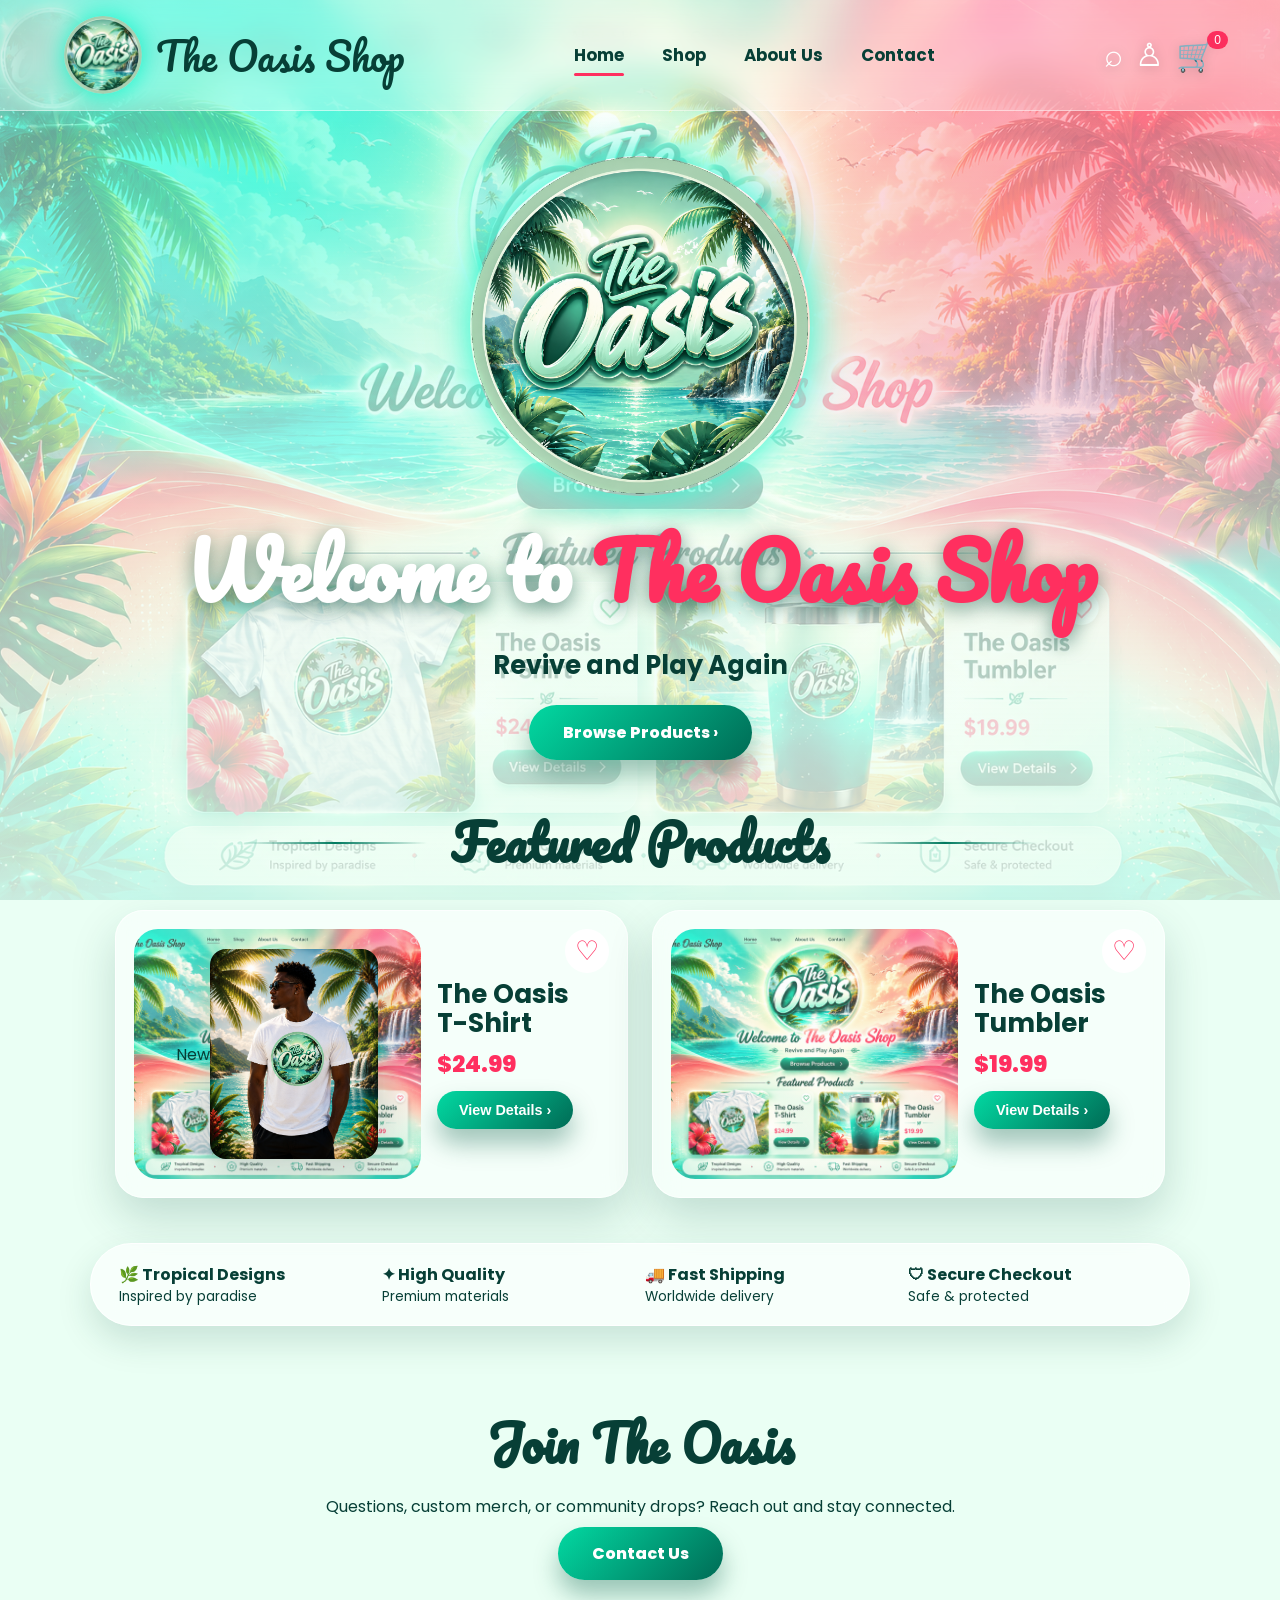
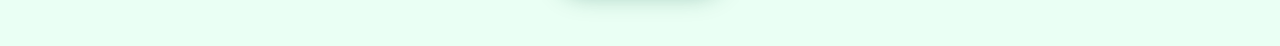
<file: index.html>
<!DOCTYPE html>
<html lang="en">
<head>
  <meta charset="UTF-8" />
  <meta name="viewport" content="width=device-width, initial-scale=1.0" />
  <title>The Oasis Shop</title>
  <link rel="stylesheet" href="style.css" />
  <link rel="preconnect" href="https://fonts.googleapis.com">
  <link rel="preconnect" href="https://fonts.gstatic.com" crossorigin>
  <link href="https://fonts.googleapis.com/css2?family=Pacifico&family=Poppins:wght@400;600;700;800&display=swap" rel="stylesheet">
</head>
<body>
  <div class="animated-bg"></div>
  <header class="navbar">
    <a class="brand" href="#home">
      <img src="oasis-logo.png" alt="The Oasis logo" />
      <span>The Oasis Shop</span>
    </a>
    <nav>
      <a class="active" href="#home">Home</a>
      <a href="#shop">Shop</a>
      <a href="#about">About Us</a>
      <a
  href="https://discord.gg/x7P8UfMB"
  target="_blank"
  rel="noopener noreferrer">
  Contact
</a>
    </nav>
    <div class="icons">
      <button aria-label="Search" id="searchBtn">⌕</button>
      <button aria-label="Account">♙</button>
      <button aria-label="Cart" class="cart-btn">🛒<span id="cartCount">0</span></button>
    </div>
  </header>

  <main id="home" class="hero">
    <div class="hero-logo reveal">
      <img src="oasis-logo.png" alt="The Oasis" />
    </div>
    <h1 class="reveal">Welcome to <span>The Oasis Shop</span></h1>
    <p class="tagline reveal">Revive and Play Again</p>
    <a class="primary-btn reveal" href="#shop">Browse Products <b>›</b></a>
  </main>

  <section id="shop" class="section reveal">
    <div class="title-line"><span></span><h2>Featured Products</h2><span></span></div>
    <div class="products">
      <article class="card">
        <button class="heart">♡</button>
        <div class="product-img shirt">
          <span class="sale">New</span>
          <img
            src="oasis-tshirt-model.png"
            alt="The Oasis T-Shirt"
            class="product-photo"
          />
        </div>
        <div class="card-info">
          <h3>The Oasis<br>T-Shirt</h3>
          <p class="price">$24.99</p>
          <button class="details" data-product="The Oasis T-Shirt">View Details ›</button>
        </div>
      </article>
      <article class="card">
        <button class="heart">♡</button>
        <div class="product-img tumbler"></div>
        <div class="card-info">
          <h3>The Oasis<br>Tumbler</h3>
          <p class="price">$19.99</p>
          <button class="details" data-product="The Oasis Tumbler">View Details ›</button>
        </div>
      </article>
    </div>
  </section>

  <section id="about" class="perks reveal">
    <div><strong>🌿 Tropical Designs</strong><p>Inspired by paradise</p></div>
    <div><strong>✦ High Quality</strong><p>Premium materials</p></div>
    <div><strong>🚚 Fast Shipping</strong><p>Worldwide delivery</p></div>
    <div><strong>🛡 Secure Checkout</strong><p>Safe & protected</p></div>
  </section>

  <section id="contact" class="contact reveal">
    <h2>Join The Oasis</h2>
    <p>Questions, custom merch, or community drops? Reach out and stay connected.</p>
<a
  href="https://discord.gg/x7P8UfMB"
  target="_blank"
  rel="noopener noreferrer"
  class="primary-btn magnetic">
  Contact Us
</a>  </section>

  <div class="modal" id="modal">
    <div class="modal-card">
      <button class="close" id="closeModal">×</button>
      <h2 id="modalTitle">Product</h2>
      <p>Fresh tropical Oasis merch with mint, crimson, and paradise energy.</p>
      <button class="primary-btn" id="addCart">Add to Cart</button>
    </div>
  </div>

  <script src="script.js"></script>
</body>
</html>
</file>
<file: style.css>
:root {
  --mint: #00f5c8;
  --deep-mint: #007a5f;
  --crimson: #ff2f5f;
  --cream: #fff9e9;
  --ink: #073f36;
}
* { box-sizing: border-box; margin: 0; padding: 0; }
html { scroll-behavior: smooth; }
body {
  min-height: 100vh;
  font-family: Poppins, sans-serif;
  color: var(--ink);
  overflow-x: hidden;
  background: #eafff4;
}
.animated-bg {
  position: fixed;
  inset: 0;
  z-index: -3;
  background: linear-gradient(120deg, #00f5c8, #fff9e9, #ff2f5f, #79ffe4, #fff2d8);
  background-size: 400% 400%;
  animation: gradientMove 12s ease infinite;
}
body::before {
  content: "";
  position: fixed;
  inset: 0;
  z-index: -2;
  background:
    radial-gradient(circle at 20% 20%, rgba(0,245,200,.65), transparent 28%),
    radial-gradient(circle at 85% 25%, rgba(255,47,95,.55), transparent 30%),
    linear-gradient(rgba(255,255,255,.35), rgba(255,255,255,.3)),
    url('oasis-design-reference.png') center/cover no-repeat;
  filter: saturate(1.15);
}
body::after {
  content: "";
  position: fixed;
  inset: 0;
  z-index: -1;
  background: linear-gradient(to bottom, rgba(255,255,255,.15), rgba(235,255,244,.8));
}
@keyframes gradientMove { 0%{background-position:0% 50%} 50%{background-position:100% 50%} 100%{background-position:0% 50%} }
.navbar {
  position: sticky;
  top: 0;
  z-index: 10;
  display: flex;
  align-items: center;
  justify-content: space-between;
  gap: 25px;
  padding: 16px 5vw;
  background: rgba(255,255,255,.28);
  backdrop-filter: blur(16px);
  border-bottom: 1px solid rgba(255,255,255,.45);
}
.brand { display: flex; align-items: center; gap: 14px; text-decoration: none; color: var(--ink); }
.brand img { width: 78px; height: 78px; object-fit: cover; border-radius: 50%; box-shadow: 0 0 24px rgba(0,245,200,.9); }
.brand span, h1, h2 { font-family: Pacifico, cursive; }
.brand span { font-size: clamp(1.5rem, 3vw, 2.5rem); }
nav { display: flex; gap: 38px; }
nav a { color: var(--ink); text-decoration: none; font-weight: 700; font-size: 1.05rem; position: relative; }
nav a::after { content:""; position:absolute; left:0; bottom:-8px; width:0; height:3px; border-radius:99px; background: var(--crimson); transition:.25s; }
nav a:hover::after, nav a.active::after { width:100%; }
.icons { display:flex; gap:12px; align-items:center; }
.icons button { border:0; background:transparent; font-size:2rem; color:white; text-shadow:0 2px 12px rgba(0,0,0,.25); cursor:pointer; transition:.25s; }
.icons button:hover { transform: translateY(-3px) scale(1.08); }
.cart-btn { position:relative; }
.cart-btn span { position:absolute; top:-5px; right:-12px; background:var(--crimson); color:white; font-size:.75rem; padding:2px 7px; border-radius:99px; }
.hero { min-height: 72vh; text-align:center; display:flex; flex-direction:column; align-items:center; justify-content:center; padding:45px 20px 20px; }
.hero-logo img { width:min(340px, 70vw); height:min(340px, 70vw); object-fit:cover; border-radius:50%; box-shadow:0 0 45px rgba(0,245,200,.95), 0 0 80px rgba(255,255,255,.7); animation: float 4s ease-in-out infinite; }
@keyframes float { 50% { transform: translateY(-14px); } }
h1 { font-size: clamp(2.4rem, 6vw, 5rem); color:white; text-shadow:0 5px 20px rgba(0,72,55,.6); }
h1 span, .price { color: var(--crimson); }
.tagline { font-size: clamp(1.1rem, 2.2vw, 1.6rem); font-weight:700; margin: 8px 0 20px; }
.primary-btn, .details {
  border:0;
  border-radius: 999px;
  padding: 15px 34px;
  color: white;
  font-weight: 800;
  font-size: 1rem;
  cursor:pointer;
  text-decoration:none;
  background: linear-gradient(135deg, #02d9a2, #006b55);
  box-shadow: 0 15px 25px rgba(0,88,65,.35);
  transition: .25s;
}
.primary-btn:hover, .details:hover { transform: translateY(-4px); box-shadow:0 20px 38px rgba(255,47,95,.3); background:linear-gradient(135deg, var(--crimson), #00866b); }
.section { padding: 20px 5vw; }
.title-line { display:flex; align-items:center; justify-content:center; gap:24px; margin-bottom:25px; }
.title-line span { width: 16%; height:2px; background:linear-gradient(90deg, transparent, var(--deep-mint), transparent); }
h2 { font-size: clamp(2rem, 4vw, 3rem); }
.products { display:grid; grid-template-columns:repeat(2, minmax(280px, 1fr)); gap:24px; max-width:1050px; margin:auto; }
.card { position:relative; display:grid; grid-template-columns:1.25fr .75fr; gap:16px; padding:18px; border-radius:28px; background:rgba(255,255,255,.52); border:1px solid rgba(255,255,255,.7); box-shadow:0 20px 45px rgba(0,68,55,.18); backdrop-filter:blur(12px); transition:.25s; }
.card:hover { transform: translateY(-8px); box-shadow:0 25px 55px rgba(0,68,55,.28); }
.heart { position:absolute; right:18px; top:18px; width:44px; height:44px; border-radius:50%; border:0; background:white; color:var(--crimson); font-size:1.7rem; cursor:pointer; }
.heart.liked { background: var(--crimson); color:white; }

.product-img {
  position: relative;
  min-height: 240px;
  border-radius: 22px;
  overflow: hidden;
  display: flex;
  align-items: center;
  justify-content: center;
  background: linear-gradient(
      rgba(255,255,255,.12),
      rgba(255,255,255,.12)
    ),
    url('oasis-design-reference.png') center/cover no-repeat;
}

.shirt {
  background-image: linear-gradient(
      rgba(255,255,255,.12),
      rgba(255,255,255,.12)
    ),
    url('oasis-design-reference.png');
}

.product-photo {
  width: 68%;
  max-width: 180px;
  height: auto;
  object-fit: contain;
  object-position: center;
  position: relative;
  z-index: 2;
  transition: transform .35s ease;
}

.card:hover .product-photo {
  transform: scale(1.05);
}

.tumbler { background-image: linear-gradient(rgba(0,245,200,.15), rgba(0,70,55,.2)), url('oasis-design-reference.png'); }
.card-info { display:flex; flex-direction:column; justify-content:center; align-items:flex-start; gap:14px; }
h3 { font-size:1.65rem; line-height:1.1; }
.price { font-weight:800; font-size:1.45rem; }
.details { padding:11px 22px; font-size:.9rem; }
.perks { margin: 25px auto; max-width:1100px; display:grid; grid-template-columns:repeat(4,1fr); gap:10px; padding:18px 28px; border-radius:999px; background:rgba(255,255,255,.62); border:1px solid rgba(255,255,255,.85); backdrop-filter:blur(12px); box-shadow:0 15px 35px rgba(0,68,55,.15); }
.perks p { font-size:.85rem; }
.contact { text-align:center; padding:50px 20px 80px; }
.contact p { margin:8px auto 22px; max-width:650px; }
.modal { position:fixed; inset:0; display:none; place-items:center; background:rgba(0,45,38,.55); z-index:99; padding:20px; }
.modal.show { display:grid; }
.modal-card { position:relative; max-width:420px; padding:34px; border-radius:28px; background:white; text-align:center; box-shadow:0 30px 80px rgba(0,0,0,.35); }
.close { position:absolute; right:18px; top:12px; border:0; background:transparent; font-size:2rem; cursor:pointer; }
.reveal { opacity:0; transform:translateY(24px); transition:.75s ease; }
.reveal.visible { opacity:1; transform:none; }
@media (max-width: 850px) {
  .navbar { flex-wrap:wrap; justify-content:center; }
  nav { order:3; width:100%; justify-content:center; gap:18px; flex-wrap:wrap; }
  .products, .perks { grid-template-columns:1fr; border-radius:28px; }
  .card { grid-template-columns:1fr; }
}


/* Oasis T-Shirt image fit fix */
.product-img {
  position: relative;
  min-height: 250px;
  border-radius: 24px;
  overflow: hidden;
  display: flex;
  align-items: center;
  justify-content: center;
  background:
    linear-gradient(rgba(255,255,255,.16), rgba(255,255,255,.16)),
    url('oasis-design-reference.png') center/cover no-repeat;
}

.product-img.shirt,
.shirt {
  background:
    linear-gradient(rgba(255,255,255,.16), rgba(255,255,255,.16)),
    url('oasis-design-reference.png') center/cover no-repeat !important;
}

.product-img .product-photo {
  position: relative;
  z-index: 2;
  width: auto;
  height: 92%;
  max-width: 88%;
  max-height: 230px;
  object-fit: contain;
  object-position: center;
  display: block;
  filter: drop-shadow(0 14px 22px rgba(0, 55, 45, .22));
  transition: transform .35s ease;
}

.card:hover .product-img .product-photo {
  transform: scale(1.04);
}

.product-img::after {
  pointer-events: none;
  z-index: 1;
}

.sale {
  z-index: 4;
}

/* Product details popup image fit */
.modal-img {
  height: 260px;
  border-radius: 24px;
  margin-bottom: 16px;
  background:
    linear-gradient(rgba(255,255,255,.18), rgba(255,255,255,.18)),
    url('oasis-design-reference.png') center/cover no-repeat;
  display: flex;
  align-items: center;
  justify-content: center;
  overflow: hidden;
}

.modal-img.show-shirt::before {
  content: "";
  width: 82%;
  height: 92%;
  background: url('oasis-tshirt-model.png') center/contain no-repeat;
  filter: drop-shadow(0 18px 24px rgba(0, 55, 45, .25));
}

@media (max-width: 850px) {
  .product-img .product-photo {
    height: 90%;
    max-height: 270px;
  }

  .modal-img {
    height: 240px;
  }
}


/* FINAL FIX: fit Oasis T-Shirt cleanly inside the product icon box */
.product-img.shirt {
  position: relative !important;
  min-height: 250px !important;
  height: 250px !important;
  border-radius: 24px !important;
  overflow: hidden !important;
  display: flex !important;
  align-items: center !important;
  justify-content: center !important;
  padding: 18px !important;
  background:
    linear-gradient(rgba(255,255,255,.18), rgba(255,255,255,.18)),
    url('oasis-design-reference.png') center/cover no-repeat !important;
}

.product-img.shirt .product-photo {
  position: relative !important;
  z-index: 3 !important;
  display: block !important;
  width: auto !important;
  height: auto !important;
  max-width: 82% !important;
  max-height: 210px !important;
  object-fit: contain !important;
  object-position: center center !important;
  border-radius: 16px !important;
  filter: drop-shadow(0 12px 18px rgba(0, 55, 45, .22)) !important;
}

.product-img.shirt::after {
  pointer-events: none !important;
  z-index: 1 !important;
}

.product-img.shirt .sale {
  z-index: 5 !important;
}

/* FINAL FIX: View Details popup shows the T-Shirt fitted, not cropped */
.modal-img.show-shirt {
  height: 260px !important;
  border-radius: 24px !important;
  display: flex !important;
  align-items: center !important;
  justify-content: center !important;
  padding: 18px !important;
  overflow: hidden !important;
  background:
    linear-gradient(rgba(255,255,255,.2), rgba(255,255,255,.2)),
    url('oasis-design-reference.png') center/cover no-repeat !important;
}

.modal-img.show-shirt::before {
  content: "" !important;
  display: block !important;
  width: 82% !important;
  height: 100% !important;
  background: url('oasis-tshirt-model.png') center/contain no-repeat !important;
  filter: drop-shadow(0 14px 20px rgba(0, 55, 45, .25)) !important;
}

@media (max-width: 850px) {
  .product-img.shirt {
    height: 280px !important;
    min-height: 280px !important;
  }

  .product-img.shirt .product-photo {
    max-height: 235px !important;
    max-width: 80% !important;
  }
}


/* Interactive empty cart and selected item mini cards */
.cart-subtitle {
  margin: 8px 0 18px;
  font-weight: 600;
  opacity: .8;
}

.cart-items {
  display: grid;
  gap: 14px;
  margin: 22px 0;
}

.empty-cart {
  padding: 20px;
  border-radius: 20px;
  background: linear-gradient(135deg, rgba(0,245,200,.12), rgba(255,47,95,.08));
  border: 1px solid rgba(255,255,255,.7);
  font-weight: 800;
  text-align: center;
  color: var(--deep-mint);
}

.cart-item {
  display: grid;
  grid-template-columns: 68px 1fr 34px;
  gap: 12px;
  align-items: center;
  padding: 12px;
  border-radius: 20px;
  background: rgba(255,255,255,.72);
  border: 1px solid rgba(255,255,255,.75);
  box-shadow: 0 10px 24px rgba(0,80,65,.13);
}

.cart-item img {
  width: 68px;
  height: 68px;
  border-radius: 16px;
  object-fit: cover;
  background: rgba(0,245,200,.08);
}

.cart-item h4 {
  font-size: .95rem;
  line-height: 1.1;
  margin-bottom: 4px;
}

.cart-item p {
  color: var(--crimson);
  font-weight: 900;
}

.remove-item {
  border: 0;
  background: var(--crimson);
  color: white;
  width: 34px;
  height: 34px;
  border-radius: 999px;
  cursor: pointer;
  font-weight: 900;
  font-size: 1.2rem;
  box-shadow: 0 8px 16px rgba(255,47,95,.26);
  transition: .22s ease;
}

.remove-item:hover {
  transform: scale(1.08);
  background: #d91545;
}

.cart-total {
  display: flex;
  justify-content: space-between;
  padding: 16px 0;
  margin-top: 10px;
  border-top: 1px solid rgba(0,122,95,.25);
  font-size: 1.15rem;
  font-weight: 900;
}

.checkout-btn {
  width: 100%;
}

.add-to-cart {
  margin-top: 4px;
  background: linear-gradient(135deg, var(--crimson), #00866b);
}

.card-info {
  gap: 10px;
}


/* FINAL CART UPDATE: plus, minus, remove, and checkout */
.cart-subtitle {
  margin: 8px 0 18px;
  font-weight: 600;
  opacity: .82;
}

.cart-items {
  display: grid;
  gap: 14px;
  margin: 22px 0;
  max-height: 58vh;
  overflow-y: auto;
  padding-right: 4px;
}

.empty-cart {
  padding: 22px;
  border-radius: 20px;
  background: linear-gradient(135deg, rgba(0,245,200,.13), rgba(255,47,95,.08));
  border: 1px solid rgba(255,255,255,.7);
  font-weight: 900;
  text-align: center;
  color: var(--deep-mint);
}

.cart-item {
  display: grid;
  grid-template-columns: 70px 1fr;
  gap: 12px;
  align-items: center;
  padding: 12px;
  border-radius: 20px;
  background: rgba(255,255,255,.76);
  border: 1px solid rgba(255,255,255,.78);
  box-shadow: 0 10px 24px rgba(0,80,65,.13);
}

.cart-item img {
  width: 70px;
  height: 70px;
  border-radius: 16px;
  object-fit: cover;
  background: rgba(0,245,200,.08);
}

.cart-item-info {
  display: grid;
  gap: 7px;
}

.cart-item-top {
  display: flex;
  align-items: flex-start;
  justify-content: space-between;
  gap: 10px;
}

.cart-item h4 {
  font-size: .96rem;
  line-height: 1.15;
}

.cart-item-price {
  color: var(--crimson);
  font-weight: 900;
  font-size: .95rem;
}

.qty-row {
  display: flex;
  align-items: center;
  justify-content: space-between;
  gap: 10px;
}

.qty-controls {
  display: inline-flex;
  align-items: center;
  overflow: hidden;
  border-radius: 999px;
  background: rgba(0,122,95,.1);
  border: 1px solid rgba(0,122,95,.18);
}

.qty-btn {
  width: 32px;
  height: 32px;
  border: 0;
  cursor: pointer;
  font-weight: 900;
  font-size: 1.05rem;
  color: white;
  background: linear-gradient(135deg, var(--deep-mint), #00aa86);
  transition: .22s ease;
}

.qty-btn:hover {
  filter: brightness(1.08);
  transform: scale(1.04);
}

.qty-number {
  min-width: 36px;
  text-align: center;
  font-weight: 900;
  color: var(--ink);
}

.remove-item {
  border: 0;
  background: var(--crimson);
  color: white;
  width: 32px;
  height: 32px;
  border-radius: 999px;
  cursor: pointer;
  font-weight: 900;
  font-size: 1.15rem;
  box-shadow: 0 8px 16px rgba(255,47,95,.26);
  transition: .22s ease;
  flex: 0 0 auto;
}

.remove-item:hover {
  transform: scale(1.08);
  background: #d91545;
}

.cart-total {
  display: flex;
  justify-content: space-between;
  padding: 16px 0;
  margin-top: 10px;
  border-top: 1px solid rgba(0,122,95,.25);
  font-size: 1.15rem;
  font-weight: 900;
}

.checkout-btn {
  width: 100%;
}

.checkout-btn:disabled {
  opacity: .55;
  cursor: not-allowed;
  filter: grayscale(.4);
}

.add-to-cart {
  margin-top: 4px;
  background: linear-gradient(135deg, var(--crimson), #00866b);
}


/* POPUP FIX: product details modal image */
.modal-img {
  height: 250px;
  border-radius: 24px;
  margin-bottom: 16px;
  display: flex;
  align-items: center;
  justify-content: center;
  overflow: hidden;
  background:
    linear-gradient(rgba(255,255,255,.2), rgba(255,255,255,.2)),
    url('oasis-design-reference.png') center/cover no-repeat;
}

.modal-img.show-shirt::before {
  content: "";
  display: block;
  width: 82%;
  height: 92%;
  background: url('oasis-tshirt-model.png') center/contain no-repeat;
  filter: drop-shadow(0 14px 20px rgba(0,55,45,.25));
}

.modal-img.show-tumbler::before {
  content: "";
  display: block;
  width: 82%;
  height: 92%;
  background: url('oasis-design-reference.png') center/cover no-repeat;
  border-radius: 20px;
}

/* CART FIX: interactive plus/minus/remove cart */
.cart-subtitle {
  margin: 8px 0 18px;
  font-weight: 600;
  opacity: .8;
}

.cart-items {
  display: grid;
  gap: 14px;
  margin: 20px 0;
  max-height: 55vh;
  overflow-y: auto;
}

.empty-cart {
  padding: 20px;
  border-radius: 18px;
  text-align: center;
  font-weight: 800;
  background: rgba(255,255,255,.6);
}

.cart-item {
  display: grid;
  grid-template-columns: 70px 1fr;
  gap: 12px;
  padding: 12px;
  border-radius: 18px;
  background: rgba(255,255,255,.75);
  box-shadow: 0 10px 24px rgba(0,80,65,.13);
}

.cart-item img {
  width: 70px;
  height: 70px;
  border-radius: 14px;
  object-fit: cover;
}

.cart-item-info {
  display: grid;
  gap: 10px;
}

.cart-item-top,
.qty-row {
  display: flex;
  justify-content: space-between;
  align-items: center;
}

.cart-item h4 {
  font-size: .95rem;
  line-height: 1.1;
}

.cart-item-price {
  color: var(--crimson);
  font-weight: 900;
}

.qty-controls {
  display: flex;
  align-items: center;
  gap: 10px;
}

.qty-btn,
.remove-item {
  width: 32px;
  height: 32px;
  border: 0;
  border-radius: 50%;
  cursor: pointer;
  color: white;
  font-weight: 900;
}

.qty-btn {
  background: var(--deep-mint);
}

.remove-item {
  background: var(--crimson);
}

.qty-number {
  min-width: 24px;
  text-align: center;
  font-weight: 900;
}

.cart-total {
  display: flex;
  justify-content: space-between;
  padding: 18px 0;
  border-top: 1px solid rgba(0,0,0,.12);
  font-weight: 900;
}

.checkout-btn {
  width: 100%;
}

.checkout-btn:disabled {
  opacity: .5;
  cursor: not-allowed;
}
</file>
